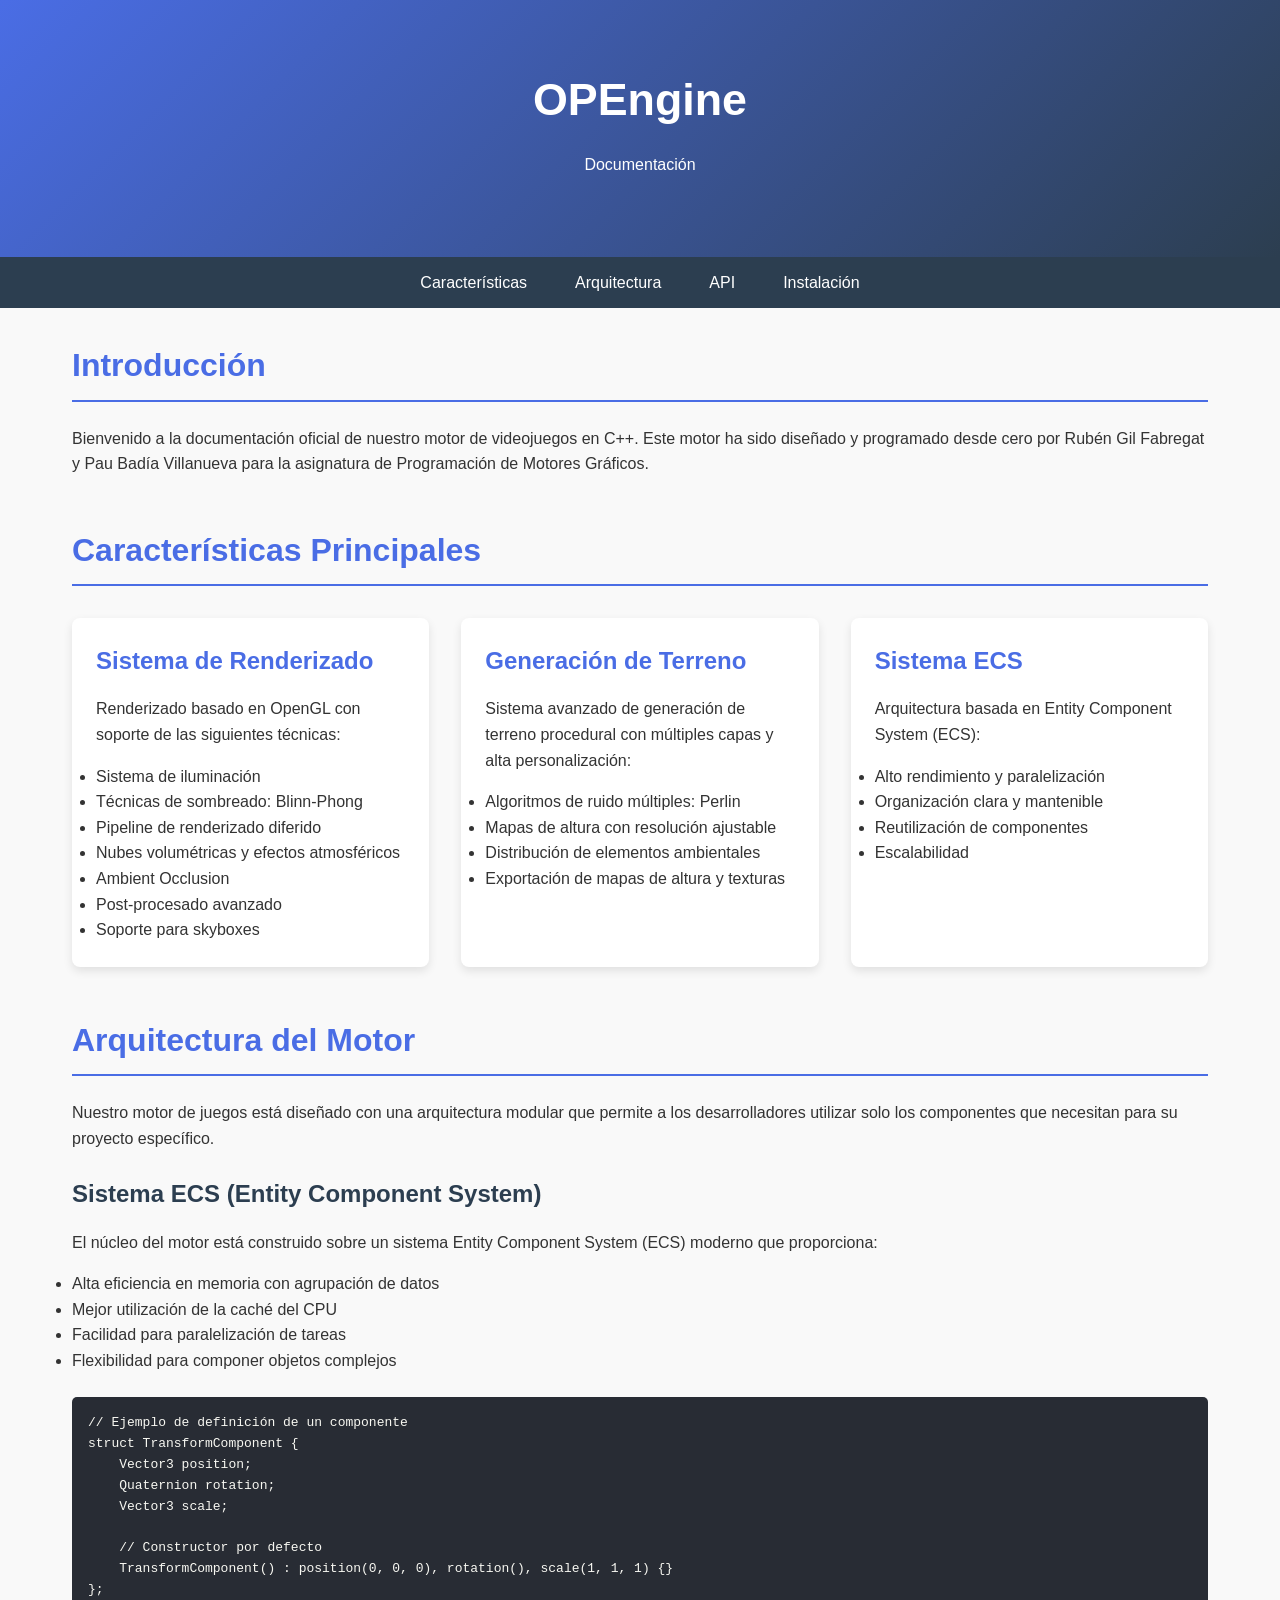
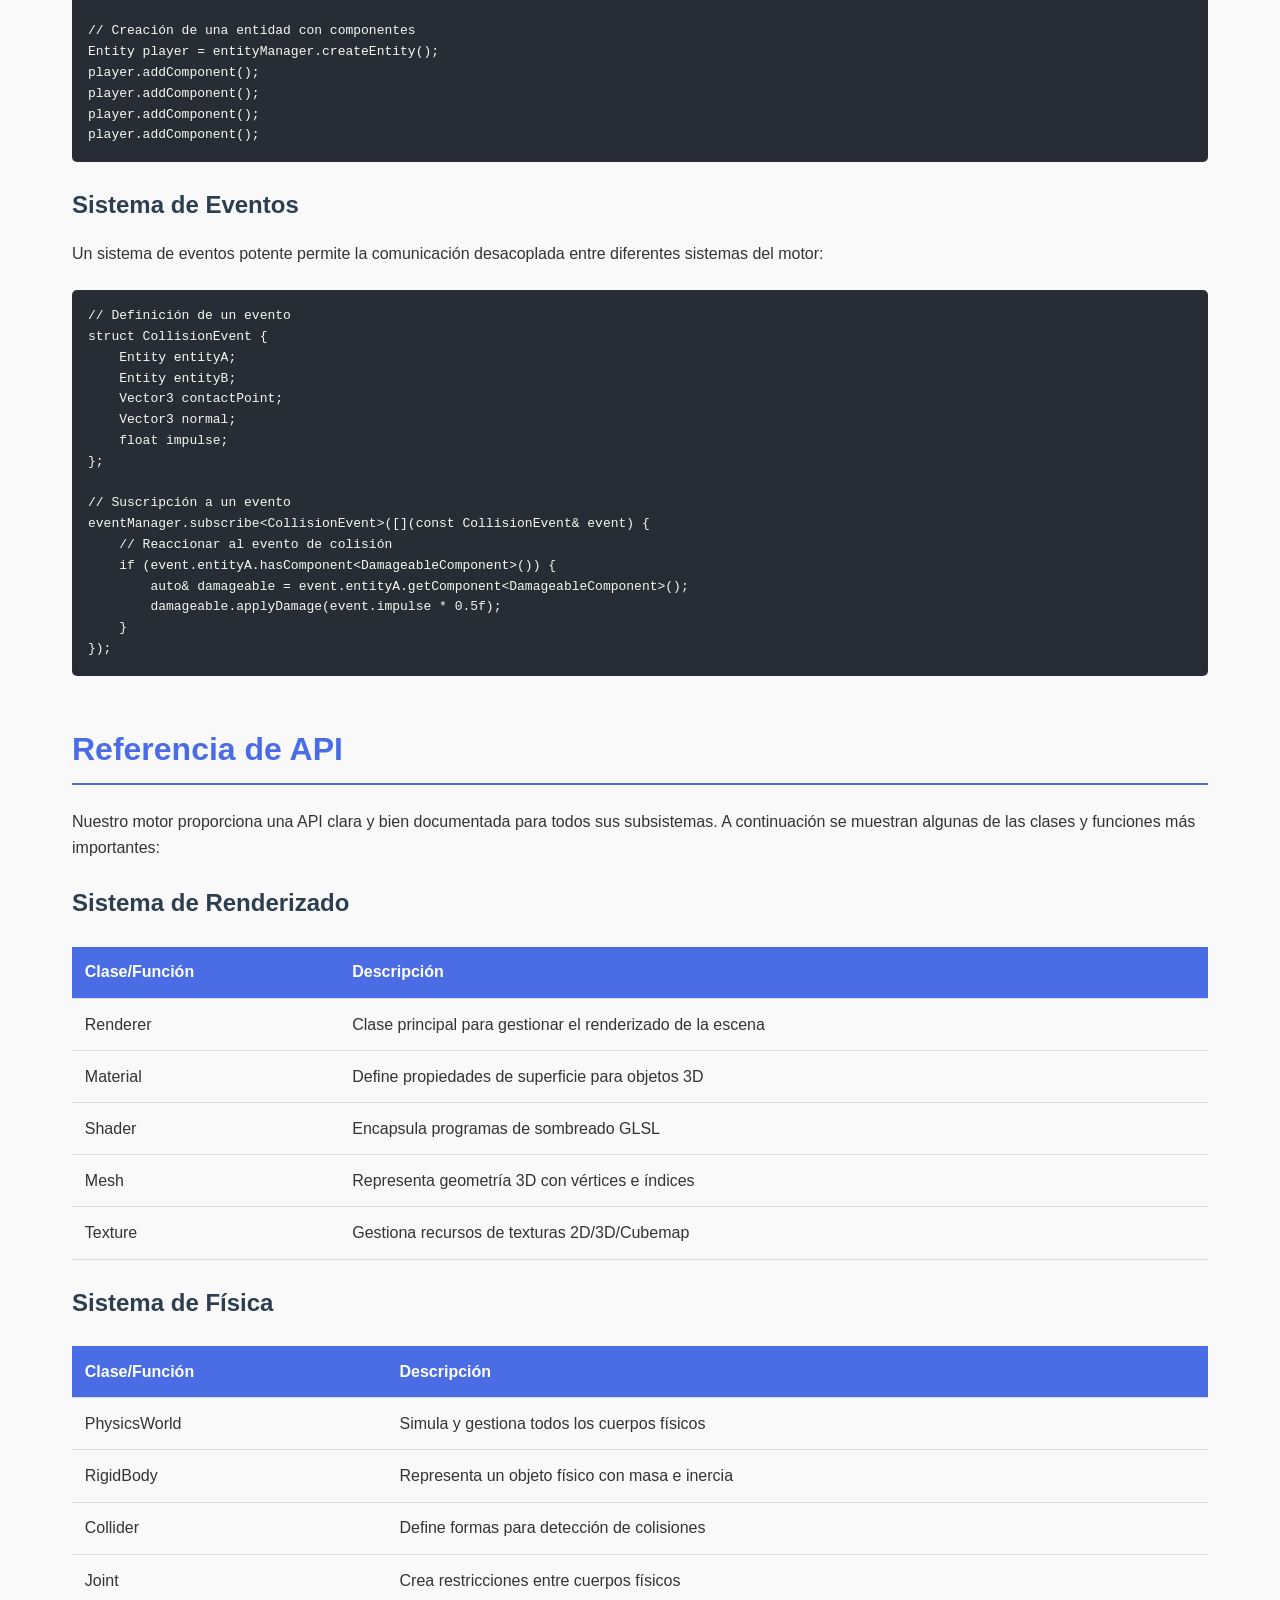
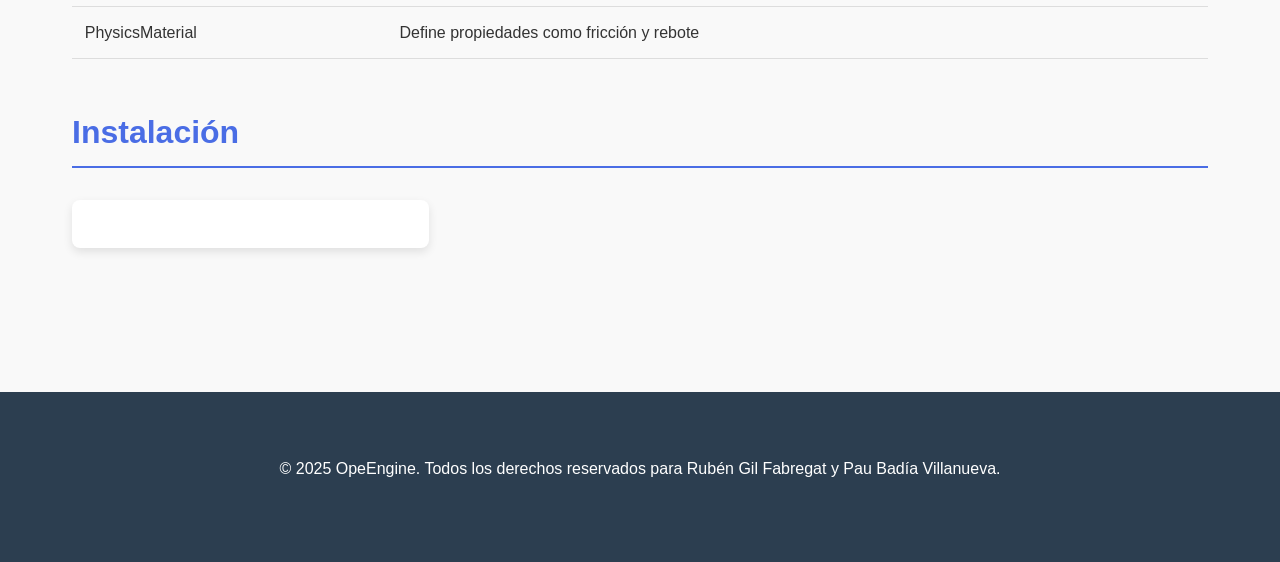
<file: OPEngineDoc.html>
<!DOCTYPE html>
<html lang="es">
<head>
    <meta charset="UTF-8">
    <meta name="viewport" content="width=device-width, initial-scale=1.0">
    <title>OPEngine</title>
    <style>
        :root {
            --primary-color: #4a6de5;
            --secondary-color: #2c3e50;
            --accent-color: #e74c3c;
            --text-color: #333;
            --light-bg: #f9f9f9;
            --code-bg: #282c34;
        }
        
        * {
            margin: 0;
            padding: 0;
            box-sizing: border-box;
        }
        
        body {
            font-family: 'Segoe UI', Tahoma, Geneva, Verdana, sans-serif;
            line-height: 1.6;
            color: var(--text-color);
            background-color: var(--light-bg);
        }
        
        header {
            background: linear-gradient(135deg, var(--primary-color), var(--secondary-color));
            color: white;
            padding: 2rem 0;
            text-align: center;
        }
        
        nav {
            background-color: var(--secondary-color);
            position: sticky;
            top: 0;
            z-index: 100;
        }
        
        nav ul {
            display: flex;
            justify-content: center;
            list-style-type: none;
            padding: 0.8rem 0;
        }
        
        nav li {
            margin: 0 1.5rem;
        }
        
        nav a {
            color: white;
            text-decoration: none;
            font-weight: 500;
            transition: color 0.3s;
        }
        
        nav a:hover {
            color: var(--accent-color);
        }
        
        .container {
            max-width: 1200px;
            margin: 0 auto;
            padding: 2rem;
        }
        
        section {
            margin-bottom: 3rem;
        }
        
        h1 {
            font-size: 2.8rem;
            margin-bottom: 1rem;
        }
        
        h2 {
            font-size: 2rem;
            color: var(--primary-color);
            margin-bottom: 1.5rem;
            border-bottom: 2px solid var(--primary-color);
            padding-bottom: 0.5rem;
        }
        
        h3 {
            font-size: 1.5rem;
            color: var(--secondary-color);
            margin: 1.5rem 0 1rem 0;
        }
        
        p {
            margin-bottom: 1rem;
        }
        
        .feature-grid {
            display: grid;
            grid-template-columns: repeat(auto-fill, minmax(300px, 1fr));
            gap: 2rem;
            margin-top: 2rem;
        }
        
        .feature-card {
            background-color: white;
            border-radius: 8px;
            box-shadow: 0 4px 10px rgba(0, 0, 0, 0.1);
            padding: 1.5rem;
            transition: transform 0.3s, box-shadow 0.3s;
        }
        
        .feature-card:hover {
            transform: translateY(-5px);
            box-shadow: 0 10px 20px rgba(0, 0, 0, 0.1);
        }
        
        .feature-card h3 {
            color: var(--primary-color);
            margin-top: 0;
        }
        
        .code-block {
            background-color: var(--code-bg);
            color: #f8f8f2;
            border-radius: 5px;
            padding: 1rem;
            margin: 1.5rem 0;
            overflow-x: auto;
            font-family: 'Consolas', 'Monaco', monospace;
        }
        
        .btn {
            display: inline-block;
            background-color: var(--primary-color);
            color: white;
            padding: 0.8rem 1.5rem;
            border-radius: 5px;
            text-decoration: none;
            font-weight: bold;
            transition: background-color 0.3s;
        }
        
        .btn:hover {
            background-color: #3a5bd0;
        }
        
        .btn-secondary {
            background-color: var(--accent-color);
        }
        
        .btn-secondary:hover {
            background-color: #c0392b;
        }
        
        .cta-section {
            background-color: var(--primary-color);
            color: white;
            text-align: center;
            padding: 3rem 2rem;
            margin: 3rem 0;
            border-radius: 10px;
        }
        
        .cta-section h2 {
            color: white;
            border-bottom: none;
        }
        
        footer {
            background-color: var(--secondary-color);
            color: white;
            text-align: center;
            padding: 2rem;
            margin-top: 4rem;
        }
        
        .demo-container {
            margin: 2rem 0;
            padding: 2rem;
            background-color: white;
            border-radius: 8px;
            box-shadow: 0 4px 15px rgba(0, 0, 0, 0.1);
        }
        
        .api-table {
            width: 100%;
            border-collapse: collapse;
            margin: 1.5rem 0;
        }
        
        .api-table th, .api-table td {
            padding: 0.8rem;
            text-align: left;
            border-bottom: 1px solid #ddd;
        }
        
        .api-table th {
            background-color: var(--primary-color);
            color: white;
        }
        
        .api-table tr:hover {
            background-color: #f5f5f5;
        }
        
        @media (max-width: 768px) {
            nav ul {
                flex-direction: column;
                align-items: center;
            }
            
            nav li {
                margin: 0.5rem 0;
            }
            
            .feature-grid {
                grid-template-columns: 1fr;
            }
        }
    </style>
</head>
<body>
    <header>
        <div class="container">
            <h1>OPEngine</h1>
            <p>Documentación</p>
        </div>
    </header>
    
    <nav>
        <ul>
            <li><a href="#caracteristicas">Características</a></li>
            <li><a href="#arquitectura">Arquitectura</a></li>
            <li><a href="#api">API</a></li>
            <li><a href="#descargas">Instalación</a></li>
        </ul>
    </nav>
    
    <main class="container">
        <section id="introduccion">
            <h2>Introducción</h2>
            <p>Bienvenido a la documentación oficial de nuestro motor de videojuegos en C++. Este motor ha sido diseñado y programado desde cero por Rubén Gil Fabregat y Pau Badía Villanueva 
            para la asignatura de Programación de Motores Gráficos.</p>
        </section>
        
        <section id="caracteristicas">
            <h2>Características Principales</h2>
            <div class="feature-grid">
                <div class="feature-card">
                    <h3>Sistema de Renderizado</h3>
                    <p>Renderizado basado en OpenGL con soporte de las siguientes técnicas:</p>
                    <ul>
                        <li>Sistema de iluminación</li>
                        <li>Técnicas de sombreado: Blinn-Phong</li>
                        <li>Pipeline de renderizado diferido</li>
                        <li>Nubes volumétricas y efectos atmosféricos</li>
                        <li>Ambient Occlusion</li>
                        <li>Post-procesado avanzado</li>
                        <li>Soporte para skyboxes</li>
                    </ul>
                </div>
                
                <div class="feature-card">
                    <h3>Generación de Terreno</h3>
                    <p>Sistema avanzado de generación de terreno procedural con múltiples capas y alta personalización:</p>
                    <ul>
                        <li>Algoritmos de ruido múltiples: Perlin</li>
                        <li>Mapas de altura con resolución ajustable</li>
                        <li>Distribución de elementos ambientales</li>
                        <li>Exportación de mapas de altura y texturas</li>
                    </ul>
                </div>
                
                <div class="feature-card">
                    <h3>Sistema ECS</h3>
                    <p>Arquitectura basada en Entity Component System (ECS):</p>
                    <ul>
                        <li>Alto rendimiento y paralelización</li>
                        <li>Organización clara y mantenible</li>
                        <li>Reutilización de componentes</li>
                        <li>Escalabilidad</li>
                    </ul>
                </div>
            </div>
        </section>
        
        <section id="arquitectura">
            <h2>Arquitectura del Motor</h2>
            <p>Nuestro motor de juegos está diseñado con una arquitectura modular que permite a los desarrolladores utilizar solo los componentes que necesitan para su proyecto específico.</p>
            
            <h3>Sistema ECS (Entity Component System)</h3>
            <p>El núcleo del motor está construido sobre un sistema Entity Component System (ECS) moderno que proporciona:</p>
            <ul>
                <li>Alta eficiencia en memoria con agrupación de datos</li>
                <li>Mejor utilización de la caché del CPU</li>
                <li>Facilidad para paralelización de tareas</li>
                <li>Flexibilidad para componer objetos complejos</li>
            </ul>
            
            <div class="code-block">
                <pre>// Ejemplo de definición de un componente
struct TransformComponent {
    Vector3 position;
    Quaternion rotation;
    Vector3 scale;
    
    // Constructor por defecto
    TransformComponent() : position(0, 0, 0), rotation(), scale(1, 1, 1) {}
};

// Creación de una entidad con componentes
Entity player = entityManager.createEntity();
player.addComponent<TransformComponent>();
player.addComponent<RenderComponent>();
player.addComponent<PhysicsComponent>();
player.addComponent<PlayerControllerComponent>();</pre>
            </div>
            
            <h3>Sistema de Eventos</h3>
            <p>Un sistema de eventos potente permite la comunicación desacoplada entre diferentes sistemas del motor:</p>
            
            <div class="code-block">
                <pre>// Definición de un evento
struct CollisionEvent {
    Entity entityA;
    Entity entityB;
    Vector3 contactPoint;
    Vector3 normal;
    float impulse;
};

// Suscripción a un evento
eventManager.subscribe&lt;CollisionEvent&gt;([](const CollisionEvent& event) {
    // Reaccionar al evento de colisión
    if (event.entityA.hasComponent&lt;DamageableComponent&gt;()) {
        auto& damageable = event.entityA.getComponent&lt;DamageableComponent&gt;();
        damageable.applyDamage(event.impulse * 0.5f);
    }
});</pre>
            </div>
        </section>
        
        <section id="api">
            <h2>Referencia de API</h2>
            <p>Nuestro motor proporciona una API clara y bien documentada para todos sus subsistemas. A continuación se muestran algunas de las clases y funciones más importantes:</p>
            
            <h3>Sistema de Renderizado</h3>
            <table class="api-table">
                <tr>
                    <th>Clase/Función</th>
                    <th>Descripción</th>
                </tr>
                <tr>
                    <td>Renderer</td>
                    <td>Clase principal para gestionar el renderizado de la escena</td>
                </tr>
                <tr>
                    <td>Material</td>
                    <td>Define propiedades de superficie para objetos 3D</td>
                </tr>
                <tr>
                    <td>Shader</td>
                    <td>Encapsula programas de sombreado GLSL</td>
                </tr>
                <tr>
                    <td>Mesh</td>
                    <td>Representa geometría 3D con vértices e índices</td>
                </tr>
                <tr>
                    <td>Texture</td>
                    <td>Gestiona recursos de texturas 2D/3D/Cubemap</td>
                </tr>
            </table>
            
            <h3>Sistema de Física</h3>
            <table class="api-table">
                <tr>
                    <th>Clase/Función</th>
                    <th>Descripción</th>
                </tr>
                <tr>
                    <td>PhysicsWorld</td>
                    <td>Simula y gestiona todos los cuerpos físicos</td>
                </tr>
                <tr>
                    <td>RigidBody</td>
                    <td>Representa un objeto físico con masa e inercia</td>
                </tr>
                <tr>
                    <td>Collider</td>
                    <td>Define formas para detección de colisiones</td>
                </tr>
                <tr>
                    <td>Joint</td>
                    <td>Crea restricciones entre cuerpos físicos</td>
                </tr>
                <tr>
                    <td>PhysicsMaterial</td>
                    <td>Define propiedades como fricción y rebote</td>
                </tr>
            </table>
        </section>
        
        <section id="descargas">
            <h2>Instalación</h2>
            
            <div class="feature-grid">
                <div class="feature-card">

                </div>
        </section>
    </main>
    
    <footer>
        <div class="container">
            <p>&copy; 2025 OpeEngine. Todos los derechos reservados para Rubén Gil Fabregat y Pau Badía Villanueva.</p>
        </div>
    </footer>
</body>
</html>
</file>
